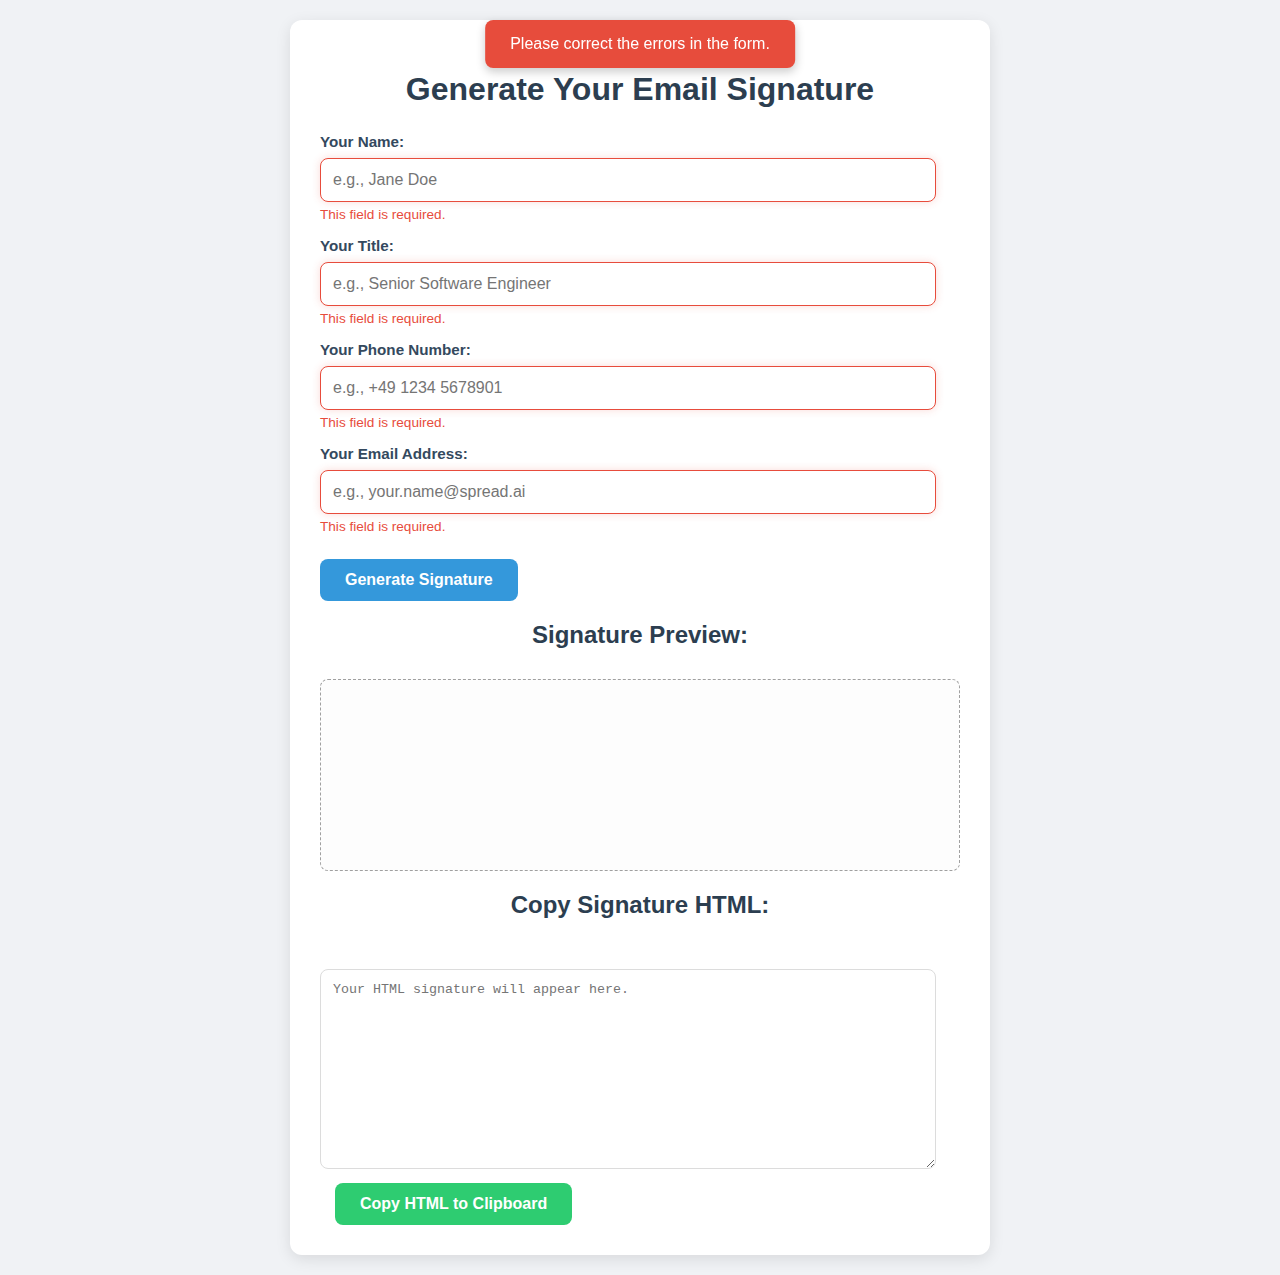
<file: index.html>
<!-- <!doctype html>
<html lang="en">
  <head>
    <meta charset="UTF-8" />
    <link rel="icon" type="image/png" href="/Spread_Symbol_Orange.png" />
    <meta name="viewport" content="width=device-width, initial-scale=1.0" />
    <title>SPREAD Email Signature Generator</title>
    <script type="module" crossorigin src="/assets/index-srPspXdG.js"></script>
    <link rel="stylesheet" crossorigin href="/assets/index-BBSppr3K.css">
  </head>
  <body>
    <div id="root"></div>
  </body>
</html> -->

<!DOCTYPE html>
<html lang="en">
<head>
    <meta charset="UTF-8">
    <meta name="viewport" content="width=device-width, initial-scale=1.0">
    <title>Email Signature Generator</title>
    <style>
        /* Basic styling for the body and container */
        body {
            font-family: 'Inter', sans-serif; /* Using Inter font */
            margin: 0;
            padding: 20px;
            background-color: #f0f2f5; /* Light grey background */
            display: flex;
            justify-content: center;
            align-items: flex-start; /* Align to the top */
            min-height: 100vh; /* Full viewport height */
            box-sizing: border-box; /* Include padding in element's total width and height */
        }
        .container {
            background-color: #ffffff; /* White background for the main container */
            padding: 30px;
            border-radius: 12px; /* More rounded corners */
            box-shadow: 0 4px 15px rgba(0, 0, 0, 0.1); /* Softer shadow */
            max-width: 700px; /* Slightly wider container */
            width: 100%; /* Full width on smaller screens */
            box-sizing: border-box;
        }

        /* Headings styling */
        h1, h2 {
            color: #2c3e50; /* Darker blue-grey for headings */
            text-align: center;
            margin-bottom: 25px;
        }

        /* Input field and label styling */
        label {
            display: block;
            margin-bottom: 8px;
            font-weight: 600; /* Semi-bold */
            color: #34495e; /* Darker text for labels */
            font-size: 0.95em;
        }
        input[type="text"],
        input[type="email"],
        input[type="tel"] {
            width: calc(100% - 24px); /* Account for padding */
            padding: 12px;
            margin-bottom: 20px;
            border: 1px solid #dcdcdc; /* Light grey border */
            border-radius: 8px; /* Rounded input fields */
            font-size: 1em;
            color: #333;
            transition: border-color 0.3s ease, box-shadow 0.3s ease;
            box-sizing: border-box;
        }
        input[type="text"]:focus,
        input[type="email"]:focus,
        input[type="tel"]:focus{
            border-color: #3498db; /* Blue border on focus */
            box-shadow: 0 0 8px rgba(52, 152, 219, 0.2); /* Light blue shadow on focus */
            outline: none; /* Remove default outline */
        }

        /* Validation feedback styles */
        .error-message {
            color: #e74c3c; /* Red color for error messages */
            font-size: 0.85em;
            margin-top: -15px; /* Adjust to sit closer to the input */
            margin-bottom: 15px;
            display: none; /* Hidden by default */
        }
        input.invalid {
            border-color: #e74c3c; /* Red border for invalid input */
            box-shadow: 0 0 8px rgba(231, 76, 60, 0.2); /* Red shadow for invalid input */
        }

        /* Button styling */
        button {
            display: inline-block; /* Allow buttons to sit side-by-side */
            background-color: #3498db; /* Primary blue button */
            color: white;
            padding: 12px 25px;
            border: none;
            border-radius: 8px; /* Rounded buttons */
            cursor: pointer;
            font-size: 1em;
            font-weight: 600;
            transition: background-color 0.3s ease, transform 0.2s ease;
            margin-top: 10px; /* Space above buttons */
        }
        button:hover {
            background-color: #2980b9; /* Darker blue on hover */
            transform: translateY(-2px); /* Slight lift effect */
        }
        button:active {
            transform: translateY(0); /* Press effect */
        }

        /* Specific button for copying */
        .copy-button {
            background-color: #2ecc71; /* Green for copy button */
            margin-left: 15px; /* Space from other buttons */
        }
        .copy-button:hover {
            background-color: #27ae60; /* Darker green on hover */
        }

        /* Text area for HTML output */
        textarea {
            width: calc(100% - 24px); /* Account for padding */
            height: 200px; /* Taller textarea */
            padding: 12px;
            border: 1px solid #dcdcdc;
            border-radius: 8px;
            margin-top: 25px; /* More space above textarea */
            font-family: 'Fira Code', 'Lucida Console', monospace; /* Monospaced font for code */
            white-space: pre-wrap; /* Preserves whitespace and wraps long lines */
            word-break: break-all; /* Breaks words to prevent overflow */
            resize: vertical; /* Allow vertical resizing */
            box-sizing: border-box;
        }

        /* Signature preview area */
        .signature-preview {
            border: 1px dashed #a0a0a0; /* Dashed grey border for preview */
            padding: 20px;
            margin-top: 30px;
            background-color: #fdfdfd; /* Off-white background for preview */
            border-radius: 8px;
            min-height: 150px; /* Minimum height for preview */
            display: flex; /* Use flexbox for centering content */
            flex-direction: column;
            justify-content: center;
            align-items: flex-start;
            word-wrap: break-word;
            overflow-x: auto; /* Allow horizontal scrolling if content is too wide */
        }

        /* Styling for elements within the signature preview, mimicking the image */
        .signature-preview p {
            margin: 0;
            line-height: 1.5; /* Slightly increased line height for readability */
            color: #333; /* Default text color for signature */
        }
        .signature-preview strong {
            color: #333; /* Strong text color */
        }
        .signature-preview a {
            color: #ff5733; /* Orange-red link color from the image */
            text-decoration: none; /* No underline by default */
            transition: color 0.3s ease;
        }
        .signature-preview a:hover {
            text-decoration: underline; /* Underline on hover */
        }
        .signature-preview .company-info {
            color: #333;
            font-weight: bold;
            margin-top: 15px; /* More space for company info */
            line-height: 1.3;
        }
        .signature-preview .address {
            color: #555;
            font-size: 0.9em;
            line-height: 1.3;
        }
        .signature-preview .legal-info {
            font-size: 0.8em;
            color: #777;
            margin-top: 20px; /* More space for legal info */
            line-height: 1.4;
        }

        /* Responsive adjustments */
        @media (max-width: 768px) {
            .container {
                padding: 20px;
                margin: 10px;
            }
            button {
                width: 100%;
                margin-left: 0;
                margin-bottom: 10px;
            }
            .copy-button {
                margin-left: 0;
            }
        }
    </style>
</head>
<body>
    <div class="container">
        <h1>Generate Your Email Signature</h1>

        <div class="input-section">
            <label for="userName">Your Name:</label>
            <input type="text" id="userName" placeholder="e.g., Jane Doe" required>
            <div class="error-message" id="userNameError"></div>

            <label for="userTitle">Your Title:</label>
            <input type="text" id="userTitle" placeholder="e.g., Senior Software Engineer" required>
            <div class="error-message" id="userTitleError"></div>

            <label for="userNumber">Your Phone Number:</label>
            <input type="tel" id="userNumber" placeholder="e.g., +49 1234 5678901" required>
            <div class="error-message" id="userNumberError"></div>

            <label for="userEmail">Your Email Address:</label>
            <input type="email" id="userEmail" placeholder="e.g., your.name@spread.ai" required>
            <div class="error-message" id="userEmailError"></div>

            <button onclick="validateAndGenerateSignature()">Generate Signature</button>
        </div>

        <h2>Signature Preview:</h2>
        <div class="signature-preview" id="signaturePreview">
            </div>

        <h2>Copy Signature HTML:</h2>
        <textarea id="signatureHtml" readonly placeholder="Your HTML signature will appear here."></textarea>
        <button class="copy-button" onclick="copySignatureHtml()">Copy HTML to Clipboard</button>
    </div>

    <script>
        // Function to validate input fields
        function validateInput(inputElement, errorMessageElement, validationFn, errorMessage) {
            const value = inputElement.value.trim();
            let isValid = true;

            if (inputElement.hasAttribute('required') && value === '') {
                isValid = false;
                errorMessageElement.textContent = 'This field is required.';
            } else if (validationFn && !validationFn(value)) {
                isValid = false;
                errorMessageElement.textContent = errorMessage;
            }

            if (!isValid) {
                inputElement.classList.add('invalid');
                errorMessageElement.style.display = 'block';
            } else {
                inputElement.classList.remove('invalid');
                errorMessageElement.style.display = 'none';
            }
            return isValid;
        }

        // Validation functions
        function isValidEmail(email) {
            // Basic email regex for demonstration. More robust regex might be needed for production.
            return /^[^\s@]+@[^\s@]+\.[^\s@]+$/.test(email);
        }

        function isValidPhoneNumber(phoneNumber) {
            // Allows numbers, spaces, +, -, and parentheses. Basic check for demonstration.
            return /^[\d\s\-\+\(\)]+$/.test(phoneNumber) && phoneNumber.length > 5;
        }

        // Function to validate all inputs and then generate the signature
        function validateAndGenerateSignature() {
            let allValid = true;

            // Validate Name
            const userNameInput = document.getElementById('userName');
            const userNameError = document.getElementById('userNameError');
            if (!validateInput(userNameInput, userNameError)) {
                allValid = false;
            }

            // Validate Title
            const userTitleInput = document.getElementById('userTitle');
            const userTitleError = document.getElementById('userTitleError');
            if (!validateInput(userTitleInput, userTitleError)) {
                allValid = false;
            }

            // Validate Phone Number
            const userNumberInput = document.getElementById('userNumber');
            const userNumberError = document.getElementById('userNumberError');
            if (!validateInput(userNumberInput, userNumberError, isValidPhoneNumber, 'Please enter a valid phone number.')) {
                allValid = false;
            }

            // Validate Email
            const userEmailInput = document.getElementById('userEmail');
            const userEmailError = document.getElementById('userEmailError');
            if (!validateInput(userEmailInput, userEmailError, isValidEmail, 'Please enter a valid email address.')) {
                allValid = false;
            }

            if (allValid) {
                generateSignature();
            } else {
                showMessageBox('Please correct the errors in the form.', 'error');
            }
        }

        // Function to generate the email signature based on user inputs
        function generateSignature() {
            // Get values from input fields
            const userName = document.getElementById('userName').value;
            const userTitle = document.getElementById('userTitle').value;
            const userNumber = document.getElementById('userNumber').value;
            const userEmail = document.getElementById('userEmail').value; // Get the user's email
            const encodedEmail = encodeURIComponent(userEmail).replace(/%40/g, '@');

            const website = `https://www.spread.ai?utm_source=email&utm_medium=signatur&utm_campaign=${encodedEmail}`;
            const companyLinkedIn = "https://www.linkedin.com/company/spread-ai";

            const signatureHtmlContent = `
                <div style="font-family: Arial, sans-serif; font-size: 10pt; color: #333333; line-height: 1.5;">
                    <p style="margin: 0; padding: 0;">
                        <strong style="color: #333333;">${userName}</strong> | <span style="color: #333333;">${userTitle}</span><br>
                        <a href="mailto:${userEmail}" style="color: #ff5733; text-decoration: none;">${userEmail}</a> | <a href="tel:${userNumber}" style="color: #ff5733; text-decoration: none;">${userNumber}</a>
                    </p>
                    <p style="margin: 15px 0 0 0; padding: 0; color: #333333; font-weight: bold;">
                        <a href="${website}" style="color: #ff5733; text-decoration: none;">SPREAD AI</a><br>
                        <span style="color: #555555; font-size: 0.9em;">Köpenicker Str. 40c | 10179 Berlin</span>
                    </p>
                    <p style="margin: 15px 0 0 0; padding: 0; font-size: 0.9em; color: #777777;">
                        Stay connected&mdash;follow us on <a href="${companyLinkedIn}" style="color: #ff5733; text-decoration: none;">LinkedIn</a> for the latest insights and updates &#x1F680;
                    </p>
                </div>
            `;

            // Display the generated HTML in the preview area
            document.getElementById('signaturePreview').innerHTML = signatureHtmlContent;
            // Populate the textarea with the raw HTML for copying
            document.getElementById('signatureHtml').value = signatureHtmlContent;
        }

        // Function to copy the content of the textarea to the clipboard
        function copySignatureHtml() {
            const signatureHtmlTextarea = document.getElementById('signatureHtml');
            signatureHtmlTextarea.select(); // Select the text in the textarea
            signatureHtmlTextarea.setSelectionRange(0, 99999); // For mobile devices, ensures all text is selected

            try {
                // Execute the copy command
                document.execCommand('copy');
                // Provide user feedback (using a custom message box instead of alert)
                showMessageBox('Signature HTML copied to clipboard!', 'success');
            } catch (err) {
                console.error('Failed to copy: ', err);
                // Provide user feedback on failure
                showMessageBox('Failed to copy signature HTML. Please copy manually from the text area.', 'error');
            }
        }

        // Custom message box function (replaces alert)
        function showMessageBox(message, type = 'info') {
            let messageBox = document.getElementById('messageBox');
            if (!messageBox) {
                messageBox = document.createElement('div');
                messageBox.id = 'messageBox';
                // Basic styling for the message box
                Object.assign(messageBox.style, {
                    position: 'fixed',
                    top: '20px',
                    left: '50%',
                    transform: 'translateX(-50%)',
                    padding: '15px 25px',
                    borderRadius: '8px',
                    color: 'white',
                    fontSize: '1em',
                    zIndex: '1000',
                    boxShadow: '0 4px 10px rgba(0,0,0,0.2)',
                    display: 'none', // Hidden by default
                    textAlign: 'center',
                    fontFamily: 'Arial, sans-serif'
                });
                document.body.appendChild(messageBox);
            }

            messageBox.textContent = message;
            if (type === 'success') {
                messageBox.style.backgroundColor = '#2ecc71'; // Green for success
            } else if (type === 'error') {
                messageBox.style.backgroundColor = '#e74c3c'; // Red for error
            } else {
                messageBox.style.backgroundColor = '#3498db'; // Blue for info
            }

            messageBox.style.display = 'block'; // Show the message box

            // Hide the message box after 3 seconds
            setTimeout(() => {
                messageBox.style.display = 'none';
            }, 3000);
        }

        // Attach validation to input blur events
        document.addEventListener('DOMContentLoaded', () => {
            const userNameInput = document.getElementById('userName');
            const userNameError = document.getElementById('userNameError');
            userNameInput.addEventListener('blur', () => validateInput(userNameInput, userNameError));

            const userTitleInput = document.getElementById('userTitle');
            const userTitleError = document.getElementById('userTitleError');
            userTitleInput.addEventListener('blur', () => validateInput(userTitleInput, userTitleError));

            const userNumberInput = document.getElementById('userNumber');
            const userNumberError = document.getElementById('userNumberError');
            userNumberInput.addEventListener('blur', () => validateInput(userNumberInput, userNumberError, isValidPhoneNumber, 'Please enter a valid phone number.'));

            const userEmailInput = document.getElementById('userEmail');
            const userEmailError = document.getElementById('userEmailError');
            userEmailInput.addEventListener('blur', () => validateInput(userEmailInput, userEmailError, isValidEmail, 'Please enter a valid email address.'));

            // Generate the signature with default values when the page loads
            validateAndGenerateSignature();
        });
    </script>
</body>
</html>
</file>
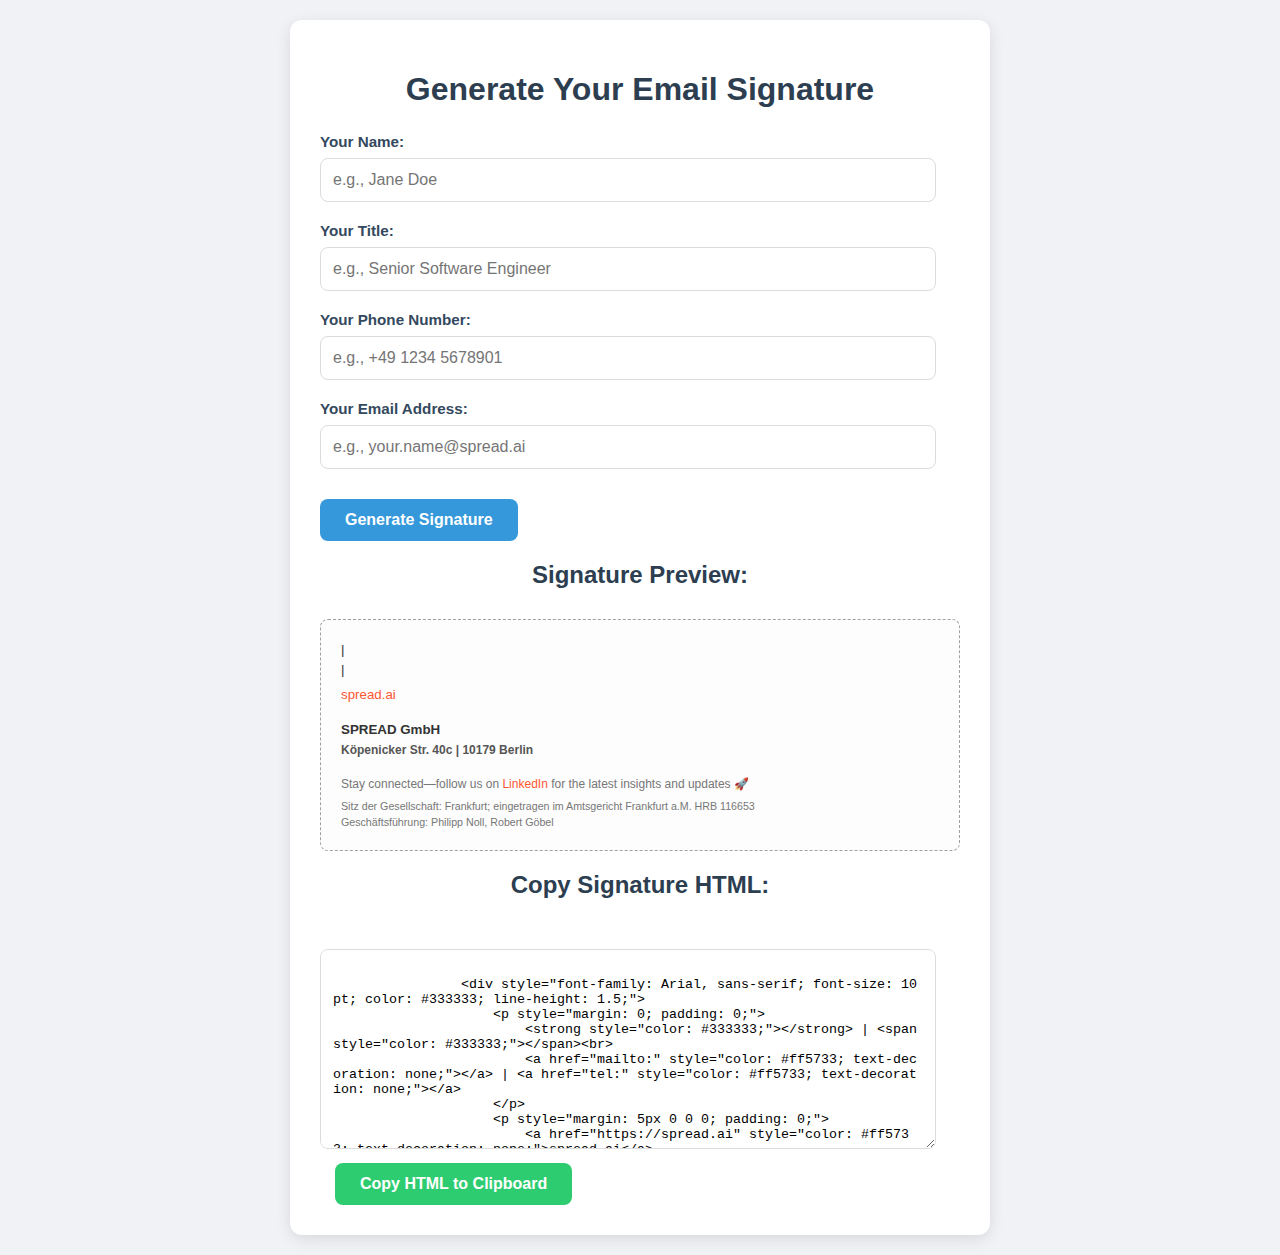
<file: signature.html>
<!DOCTYPE html>
<html lang="en">
<head>
    <meta charset="UTF-8">
    <meta name="viewport" content="width=device-width, initial-scale=1.0">
    <title>Email Signature Generator</title>
    <style>
        /* Basic styling for the body and container */
        body {
            font-family: 'Inter', sans-serif; /* Using Inter font */
            margin: 0;
            padding: 20px;
            background-color: #f0f2f5; /* Light grey background */
            display: flex;
            justify-content: center;
            align-items: flex-start; /* Align to the top */
            min-height: 100vh; /* Full viewport height */
            box-sizing: border-box; /* Include padding in element's total width and height */
        }
        .container {
            background-color: #ffffff; /* White background for the main container */
            padding: 30px;
            border-radius: 12px; /* More rounded corners */
            box-shadow: 0 4px 15px rgba(0, 0, 0, 0.1); /* Softer shadow */
            max-width: 700px; /* Slightly wider container */
            width: 100%; /* Full width on smaller screens */
            box-sizing: border-box;
        }

        /* Headings styling */
        h1, h2 {
            color: #2c3e50; /* Darker blue-grey for headings */
            text-align: center;
            margin-bottom: 25px;
        }

        /* Input field and label styling */
        label {
            display: block;
            margin-bottom: 8px;
            font-weight: 600; /* Semi-bold */
            color: #34495e; /* Darker text for labels */
            font-size: 0.95em;
        }
        input[type="text"] {
            width: calc(100% - 24px); /* Account for padding */
            padding: 12px;
            margin-bottom: 20px;
            border: 1px solid #dcdcdc; /* Light grey border */
            border-radius: 8px; /* Rounded input fields */
            font-size: 1em;
            color: #333;
            transition: border-color 0.3s ease, box-shadow 0.3s ease;
            box-sizing: border-box;
        }
        input[type="text"]:focus {
            border-color: #3498db; /* Blue border on focus */
            box-shadow: 0 0 8px rgba(52, 152, 219, 0.2); /* Light blue shadow on focus */
            outline: none; /* Remove default outline */
        }

        /* Button styling */
        button {
            display: inline-block; /* Allow buttons to sit side-by-side */
            background-color: #3498db; /* Primary blue button */
            color: white;
            padding: 12px 25px;
            border: none;
            border-radius: 8px; /* Rounded buttons */
            cursor: pointer;
            font-size: 1em;
            font-weight: 600;
            transition: background-color 0.3s ease, transform 0.2s ease;
            margin-top: 10px; /* Space above buttons */
        }
        button:hover {
            background-color: #2980b9; /* Darker blue on hover */
            transform: translateY(-2px); /* Slight lift effect */
        }
        button:active {
            transform: translateY(0); /* Press effect */
        }

        /* Specific button for copying */
        .copy-button {
            background-color: #2ecc71; /* Green for copy button */
            margin-left: 15px; /* Space from other buttons */
        }
        .copy-button:hover {
            background-color: #27ae60; /* Darker green on hover */
        }

        /* Text area for HTML output */
        textarea {
            width: calc(100% - 24px); /* Account for padding */
            height: 200px; /* Taller textarea */
            padding: 12px;
            border: 1px solid #dcdcdc;
            border-radius: 8px;
            margin-top: 25px; /* More space above textarea */
            font-family: 'Fira Code', 'Lucida Console', monospace; /* Monospaced font for code */
            white-space: pre-wrap; /* Preserves whitespace and wraps long lines */
            word-break: break-all; /* Breaks words to prevent overflow */
            resize: vertical; /* Allow vertical resizing */
            box-sizing: border-box;
        }

        /* Signature preview area */
        .signature-preview {
            border: 1px dashed #a0a0a0; /* Dashed grey border for preview */
            padding: 20px;
            margin-top: 30px;
            background-color: #fdfdfd; /* Off-white background for preview */
            border-radius: 8px;
            min-height: 150px; /* Minimum height for preview */
            display: flex; /* Use flexbox for centering content */
            flex-direction: column;
            justify-content: center;
            align-items: flex-start;
            word-wrap: break-word;
            overflow-x: auto; /* Allow horizontal scrolling if content is too wide */
        }

        /* Styling for elements within the signature preview, mimicking the image */
        .signature-preview p {
            margin: 0;
            line-height: 1.5; /* Slightly increased line height for readability */
            color: #333; /* Default text color for signature */
        }
        .signature-preview strong {
            color: #333; /* Strong text color */
        }
        .signature-preview a {
            color: #ff5733; /* Orange-red link color from the image */
            text-decoration: none; /* No underline by default */
            transition: color 0.3s ease;
        }
        .signature-preview a:hover {
            text-decoration: underline; /* Underline on hover */
        }
        .signature-preview .company-info {
            color: #333;
            font-weight: bold;
            margin-top: 15px; /* More space for company info */
            line-height: 1.3;
        }
        .signature-preview .address {
            color: #555;
            font-size: 0.9em;
            line-height: 1.3;
        }
        .signature-preview .legal-info {
            font-size: 0.8em;
            color: #777;
            margin-top: 20px; /* More space for legal info */
            line-height: 1.4;
        }

        /* Responsive adjustments */
        @media (max-width: 768px) {
            .container {
                padding: 20px;
                margin: 10px;
            }
            button {
                width: 100%;
                margin-left: 0;
                margin-bottom: 10px;
            }
            .copy-button {
                margin-left: 0;
            }
        }
    </style>
</head>
<body>
    <div class="container">
        <h1>Generate Your Email Signature</h1>

        <div class="input-section">
            <label for="userName">Your Name:</label>
            <input type="text" id="userName" placeholder="e.g., Jane Doe">

            <label for="userTitle">Your Title:</label>
            <input type="text" id="userTitle" placeholder="e.g., Senior Software Engineer">

            <label for="userNumber">Your Phone Number:</label>
            <input type="text" id="userNumber" placeholder="e.g., +49 1234 5678901">

            <label for="userEmail">Your Email Address:</label>
            <input type="text" id="userEmail" v placeholder="e.g., your.name@spread.ai">

            <button onclick="generateSignature()">Generate Signature</button>
        </div>

        <h2>Signature Preview:</h2>
        <div class="signature-preview" id="signaturePreview">
            <!-- The generated email signature will appear here -->
        </div>

        <h2>Copy Signature HTML:</h2>
        <textarea id="signatureHtml" readonly placeholder="Your HTML signature will appear here."></textarea>
        <button class="copy-button" onclick="copySignatureHtml()">Copy HTML to Clipboard</button>
    </div>

    <script>
        // Function to generate the email signature based on user inputs
        function generateSignature() {
            // Get values from input fields
            const userName = document.getElementById('userName').value;
            const userTitle = document.getElementById('userTitle').value;
            const userNumber = document.getElementById('userNumber').value;
            const userEmail = document.getElementById('userEmail').value; // Get the user's email

            // Fixed values from the provided image
            const website = "spread.ai";
            const companyLinkedIn = "https://www.linkedin.com/company/spread-ai"; // LinkedIn URL

            // Construct the HTML content for the email signature
            // Inline styles are used here for maximum compatibility across email clients
            const signatureHtmlContent = `
                <div style="font-family: Arial, sans-serif; font-size: 10pt; color: #333333; line-height: 1.5;">
                    <p style="margin: 0; padding: 0;">
                        <strong style="color: #333333;">${userName}</strong> | <span style="color: #333333;">${userTitle}</span><br>
                        <a href="mailto:${userEmail}" style="color: #ff5733; text-decoration: none;">${userEmail}</a> | <a href="tel:${userNumber}" style="color: #ff5733; text-decoration: none;">${userNumber}</a>
                    </p>
                    <p style="margin: 5px 0 0 0; padding: 0;">
                        <a href="https://${website}" style="color: #ff5733; text-decoration: none;">${website}</a>
                    </p>
                    <p style="margin: 15px 0 0 0; padding: 0; color: #333333; font-weight: bold;">
                        SPREAD GmbH<br>
                        <span style="color: #555555; font-size: 0.9em;">Köpenicker Str. 40c | 10179 Berlin</span>
                    </p>
                    <p style="margin: 15px 0 0 0; padding: 0; font-size: 0.9em; color: #777777;">
                        Stay connected&mdash;follow us on <a href="${companyLinkedIn}" style="color: #ff5733; text-decoration: none;">LinkedIn</a> for the latest insights and updates &#x1F680;
                    </p>
                    <p style="margin: 5px 0 0 0; padding: 0; font-size: 0.8em; color: #777777;">
                        Sitz der Gesellschaft: Frankfurt; eingetragen im Amtsgericht Frankfurt a.M. HRB 116653<br>
                        Geschäftsführung: Philipp Noll, Robert Göbel
                    </p>
                </div>
            `;

            // Display the generated HTML in the preview area
            document.getElementById('signaturePreview').innerHTML = signatureHtmlContent;
            // Populate the textarea with the raw HTML for copying
            document.getElementById('signatureHtml').value = signatureHtmlContent;
        }

        // Function to copy the content of the textarea to the clipboard
        function copySignatureHtml() {
            const signatureHtmlTextarea = document.getElementById('signatureHtml');
            signatureHtmlTextarea.select(); // Select the text in the textarea
            signatureHtmlTextarea.setSelectionRange(0, 99999); // For mobile devices, ensures all text is selected

            try {
                // Execute the copy command
                document.execCommand('copy');
                // Provide user feedback (using a custom message box instead of alert)
                showMessageBox('Signature HTML copied to clipboard!', 'success');
            } catch (err) {
                console.error('Failed to copy: ', err);
                // Provide user feedback on failure
                showMessageBox('Failed to copy signature HTML. Please copy manually from the text area.', 'error');
            }
        }

        // Custom message box function (replaces alert)
        function showMessageBox(message, type = 'info') {
            let messageBox = document.getElementById('messageBox');
            if (!messageBox) {
                messageBox = document.createElement('div');
                messageBox.id = 'messageBox';
                // Basic styling for the message box
                Object.assign(messageBox.style, {
                    position: 'fixed',
                    top: '20px',
                    left: '50%',
                    transform: 'translateX(-50%)',
                    padding: '15px 25px',
                    borderRadius: '8px',
                    color: 'white',
                    fontSize: '1em',
                    zIndex: '1000',
                    boxShadow: '0 4px 10px rgba(0,0,0,0.2)',
                    display: 'none', // Hidden by default
                    textAlign: 'center',
                    fontFamily: 'Arial, sans-serif'
                });
                document.body.appendChild(messageBox);
            }

            messageBox.textContent = message;
            if (type === 'success') {
                messageBox.style.backgroundColor = '#2ecc71'; // Green for success
            } else if (type === 'error') {
                messageBox.style.backgroundColor = '#e74c3c'; // Red for error
            } else {
                messageBox.style.backgroundColor = '#3498db'; // Blue for info
            }

            messageBox.style.display = 'block'; // Show the message box

            // Hide the message box after 3 seconds
            setTimeout(() => {
                messageBox.style.display = 'none';
            }, 3000);
        }


        // Generate the signature with default values when the page loads
        document.addEventListener('DOMContentLoaded', generateSignature);
    </script>
</body>
</html>
</file>
<file: assets/index-BBSppr3K.css>
@import"https://fonts.cdnfonts.com/css/din-pro";:root{font-family:DIN Pro,system-ui,Avenir,Helvetica,Arial,sans-serif;line-height:1.5;font-weight:400;color-scheme:light dark;color:#ffffffde;background-color:#242424;font-synthesis:none;text-rendering:optimizeLegibility;-webkit-font-smoothing:antialiased;-moz-osx-font-smoothing:grayscale}a{font-weight:500;color:#646cff;text-decoration:inherit}a:hover{color:#535bf2}body{margin:0;display:flex;place-items:center;min-width:320px;min-height:100vh}h1{font-size:3.2em;line-height:1.1}button{border-radius:8px;border:1px solid transparent;padding:.6em 1.2em;font-size:1em;font-weight:500;font-family:inherit;background-color:#1a1a1a;cursor:pointer;transition:border-color .25s}button:hover{border-color:#646cff}button:focus,button:focus-visible{outline:4px auto -webkit-focus-ring-color}@media(prefers-color-scheme:light){:root{color:#213547;background-color:#fff}a:hover{color:#747bff}button{background-color:#f9f9f9}}.app-container{display:grid;grid-template-columns:400px 1fr;gap:40px;max-width:1200px;margin:0 auto;padding:40px 20px;min-height:100vh}.form-section{background:#fff;padding:30px;border-radius:8px;box-shadow:0 2px 8px #0000001a;height:fit-content;position:sticky;top:20px}.form-section h1{margin:0 0 10px;font-size:24px;color:#000}.subtitle{margin:0 0 30px;color:#666;font-size:14px}.signature-form{display:flex;flex-direction:column;gap:20px}.form-group{display:flex;flex-direction:column;gap:8px}.form-group label{font-weight:600;font-size:14px;color:#333}.form-group input{padding:10px 12px;border:1px solid #ddd;border-radius:4px;font-size:14px;transition:border-color .2s}.form-group input:focus{outline:none;border-color:#ff6f47}.form-group input[type=file]{padding:8px;cursor:pointer}.photo-preview-small{margin-top:10px}.photo-preview-small img{width:80px;height:80px;object-fit:cover;border-radius:4px;border:2px solid #ddd}.copy-button{background:#ff6f47;color:#fff;border:none;padding:12px 24px;border-radius:4px;font-size:16px;font-weight:600;cursor:pointer;transition:background-color .2s;margin-top:10px}.copy-button:hover:not(:disabled){background:#ff5530}.copy-button:disabled{background:#ccc;cursor:not-allowed}.preview-section{background:#f9f9f9;padding:30px;border-radius:8px}.preview-section h2{margin:0 0 20px;font-size:20px;color:#000}.preview-wrapper{background:#fff;padding:40px;border-radius:8px;box-shadow:0 2px 8px #0000001a;overflow-x:auto}.signature{display:inline-block;min-width:600px}.preview-note{margin-top:15px;font-size:13px;color:#666;font-style:italic}@media(max-width:1024px){.app-container{grid-template-columns:1fr;gap:30px}.form-section{position:static}}@media(max-width:768px){.app-container{padding:20px 10px}.preview-wrapper{padding:20px;overflow-x:scroll}.signature{min-width:600px}}
</file>
